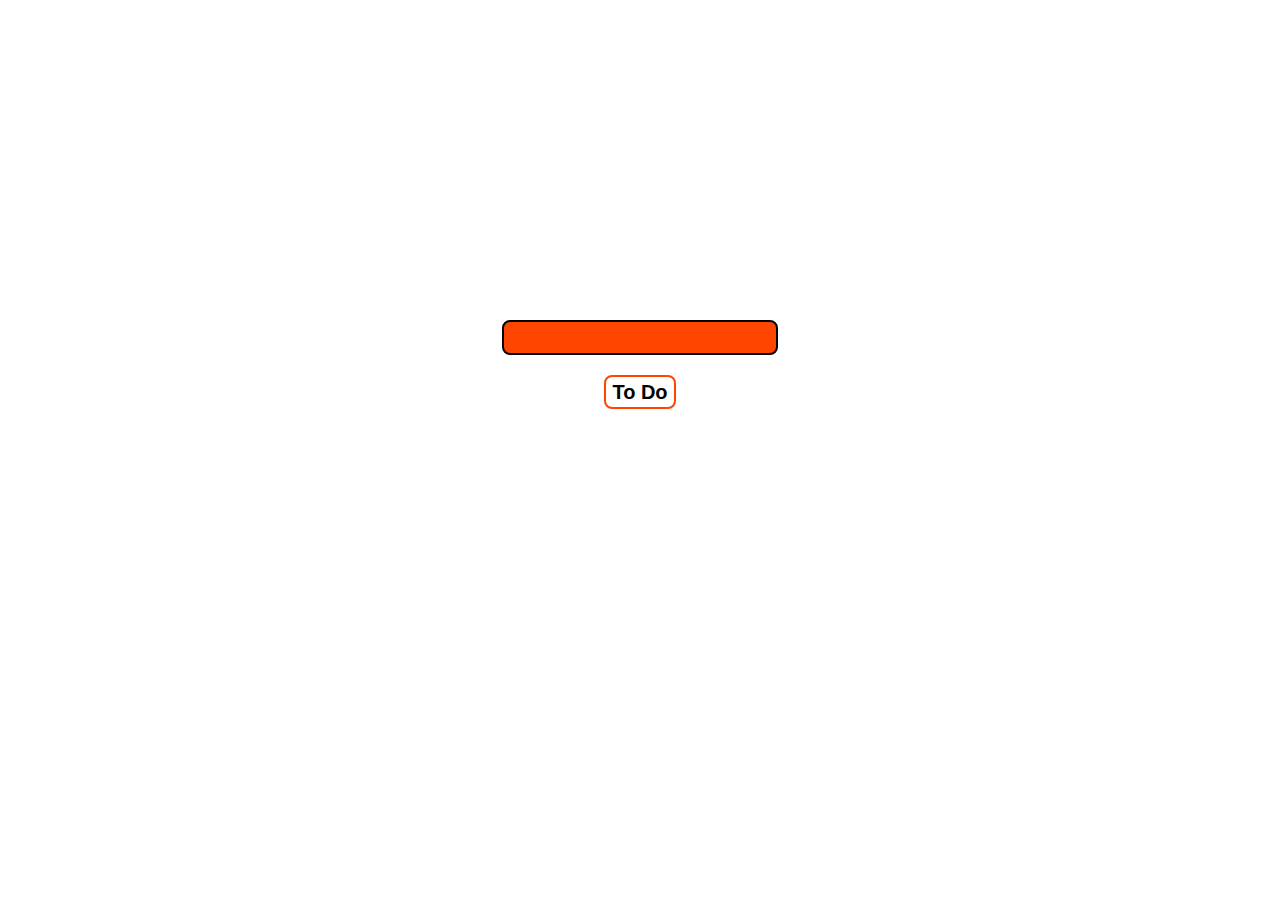
<file: inspire/index.html>
<html>

<head>
	<meta charset="UTF-8">
	<title>Inspire</title>
	<link rel="stylesheet" href="assets/css/style.css">
	<link rel="stylesheet" href="https://maxcdn.bootstrapcdn.com/bootstrap/3.3.6/css/bootstrap.min.css">
	
</head>

<body id="body">
	<div class="container-fluid">
		<div class="row">
			<div class="col-xs-12">
				<div class="span"><br><br><br><br></div>
			</div>
		</div>


 
		<div class="row rowwithstuff">
			<div class="col-xs-12 col-md-6 center-block text-center">
				<div id="weather">
				</div>

			</div>
			<div class="col-xs-12 col-md-6 center-block text-center">
            <div id="greeting"></div>
				<div id="clock">
			
				</div>
			</div>
		</div>
		<br>

	<!---	<div class="row rowwithstuff">
			<div class="col-xs-12 center-block text-center">
				<div id="clock">

				</div>
			</div>
		</div>
		<br> ---->

		<div class="row rowwithstuff">
			<div class="col-xs-12 center-block text-center">

				<div id="quote">

				</div>
			</div>
		</div>
		<br>
		<div class="row rowwithstuff">
			<div class="col-xs-12 center-block text-center">
				
				<form id="todoform">
					<input type="text" id="todoentry">
					<br>
					<button type="submit">To Do</button>
				</form>
				<div id="todo">

				</div>
			</div>
		</div>
		

		
		<script src="https://code.jquery.com/jquery-2.2.4.min.js"></script>
		<script src="app/init.js"></script>
		<script src="app/components/weather/weather-service.js"></script>
		<script src="app/components/image/image-service.js"></script>
		<script src="app/components/quote/quote-service.js"></script>
		<script src="app/components/todo/todo-service.js"></script>

		<!--Load your scripts below-->
		<script>
var person = prompt("Please enter your name");
if (person != null){
	$("#greeting").append('<p><h2>Hello, ' + person +'</h2></p>');}
</script>
		<script src="app/components/weather/weather-controller.js"></script>
		<script src="app/components/image/image-controller.js"></script>
		<script src="app/components/quote/quote-controller.js"></script>
		<script src="app/components/todo/todo-controller.js"></script>
		<script src="app/clock/clock-controller.js"></script>
		
		

	</div>
</body>

</html>
</file>
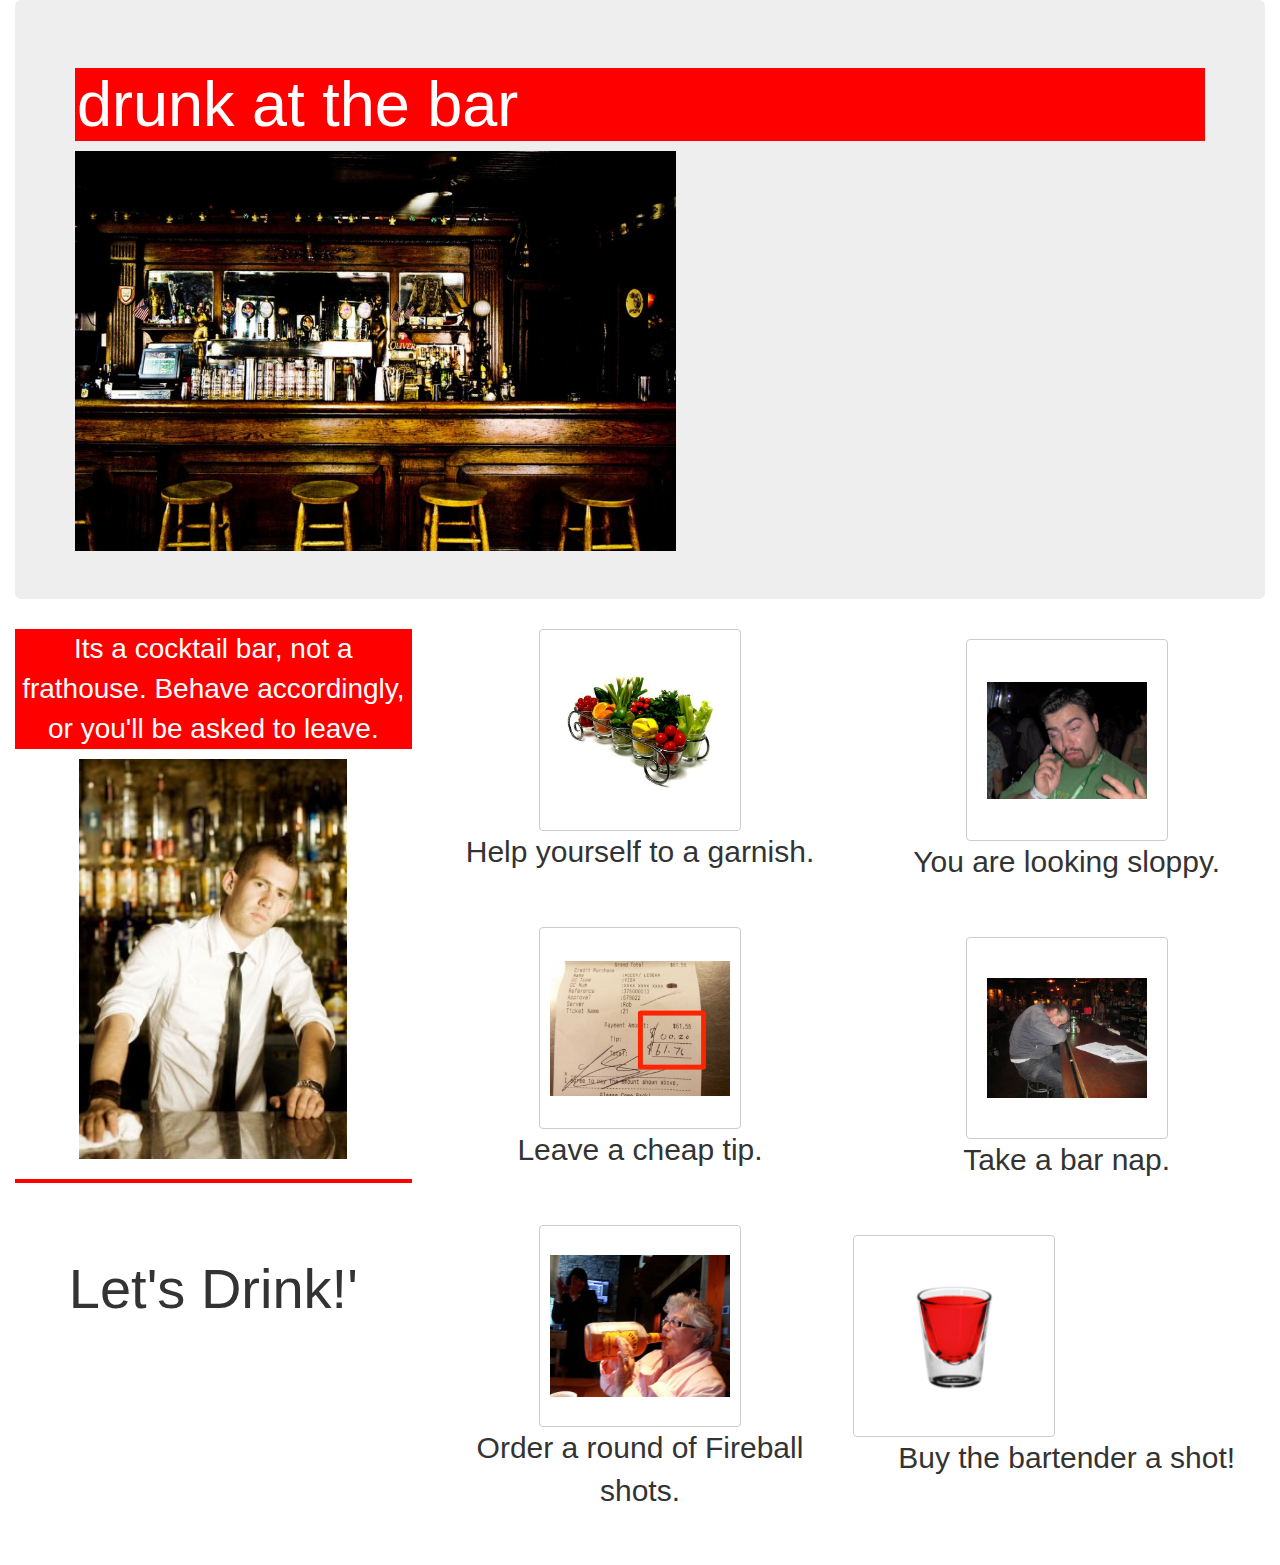
<file: MySlapBarGame/index.html>
<!DOCTYPE html>
<html lang="en">

<head>
    <meta charset="UTF-8">
    <title>Slap!</title>
    <link rel="stylesheet" href="https://maxcdn.bootstrapcdn.com/bootstrap/3.3.6/css/bootstrap.min.css">
    <link rel="stylesheet" href="style.css">
</head>

<body>
<div class="container-fluid">
<div class="jumbotron">
  <h1>drunk at the bar</h1>
  <div class="emptybar">
      <img  class="barphoto" src="emptybar.jpg" alt="empty bar">
         
  </div>
  </div>



  <div class="row toprow">
        <div class="col-xs-12 col-md-4 healthcounter">
            <div class="text-center">
                <p class="description">
                    Its a cocktail bar, not a frathouse.  Behave accordingly, or you'll be asked to leave.
                </p>
            <img class="bartender" src="bartender1.jpg" alt="bartender">
            </div> 
            <h1 id="healthcounter" class="text-center scoretext"></h1>
        <p class="text-center">
        </p>
            <p class="text-center actionmessage" id="message">Let's Drink!' 
            </p>
        </div>



        <div class="col-xs-12 col-md-4 text-center"> 
<div class="btn-group" role="group" aria-label="...">
  <button type="button" class="btn btn-default garnishbtn" onclick="garnish()"></button>
</div>
<span><p class="buttontext">Help yourself to a garnish.<br><br></p></span>

<div class="btn-group" role="group" aria-label="...">
  <button type="button" class="btn btn-default tipbtn" onclick="tip()"></button>
</div>
<span><p class="buttontext">Leave a cheap tip.<br><br></p></span>

<div class="btn-group" role="group" aria-label="...">
  <button type="button" class="btn btn-default fireballbtn" onclick="fireball()"></button>
</div>
<span><p class="buttontext">Order a round of Fireball shots.<br><br></p></span>

        </div>



        <div class="col-xs-12 col-md-4 text-center"><p>



<div class="btn-group" role="group" aria-label="...">
  <button type="button" class="btn btn-default sloppybtn" onclick="sloppy()"></button>
</div>
<span><p class="buttontext">You are looking sloppy.<br><br></p></span>


<div class="btn-group" role="group" aria-label="...">
  <button type="button" class="btn btn-default slurbtn" onclick="slur()"></button>
</div>
<span><p class="buttontext">Take a bar nap.<br><br><p></span>

</div>



<div class="btn-group redshotbutton" role="group" aria-label="...">
    <button type="button" onclick="buyshot()" class="btn btn-default shotglassbtn"></button>
</div>
<span><p class="buttontext text-center">Buy the bartender a shot!<br><br></p></span>
        </div>
    </div>

</div>
 <script src="app.js"></script>
</body>

</html>
</file>
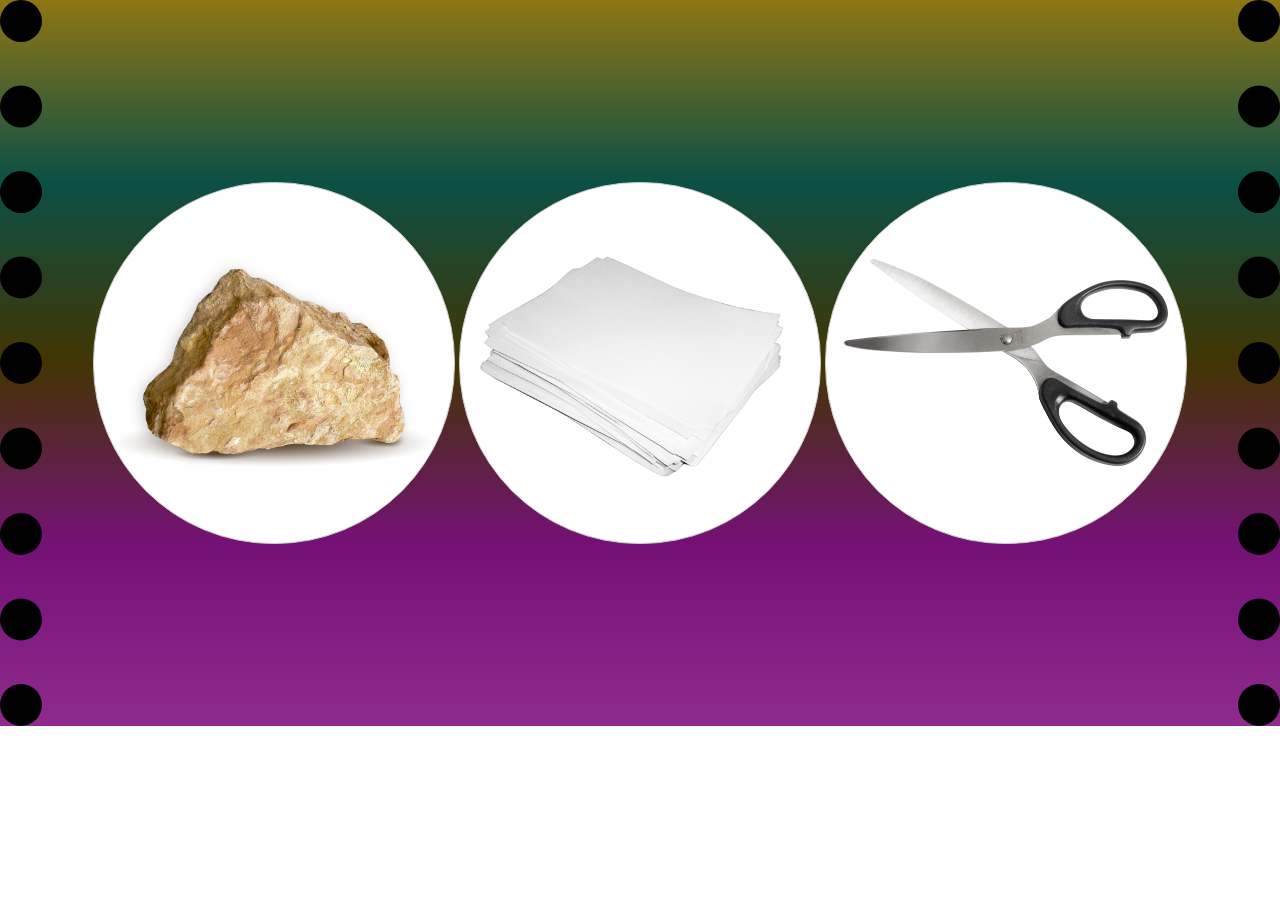
<file: RockPaperScissors/index.html>
<!DOCTYPE html>
<html lang="en">

<head>
	<meta charset="UTF-8">
	<title>Rock - Paper - Scissors</title>
	<link rel="stylesheet" href="https://maxcdn.bootstrapcdn.com/bootstrap/3.3.6/css/bootstrap.min.css">
	<link rel="stylesheet" href="style.css">
</head>

<body>
	<div class="bg-color">
	<div class="container-fluid">
		<div class="row">
<div class="col-sm-12 above"></div>
		</div>
		<div class="row">
			<div class="col-sm-12 content">
				<div id="banana">

					<div class="btn-group" role="group" aria-label="...">
						<button type="button" class="btn btn-default btn-lg rockbutton" onclick="play('rock')"></button></div>
						<div class="btn-group" role="group" aria-label="...">
						<button type="button" class="btn btn-default btn-lg paperbutton" onclick="play('paper')"></button></div>
						<div class="btn-group" role="group" aria-label="...">
						<button type="button" class="btn btn-default btn-lg scissorsbutton" onclick="play('scissors')"></button></div>
					</div>
				</div>
			</div>
		</div>

	
	

	<!--write html above this line-->
	<!--the following line is used to link your javascript file.-->
	<script src="app.js"></script>
</body>

</html>
</file>
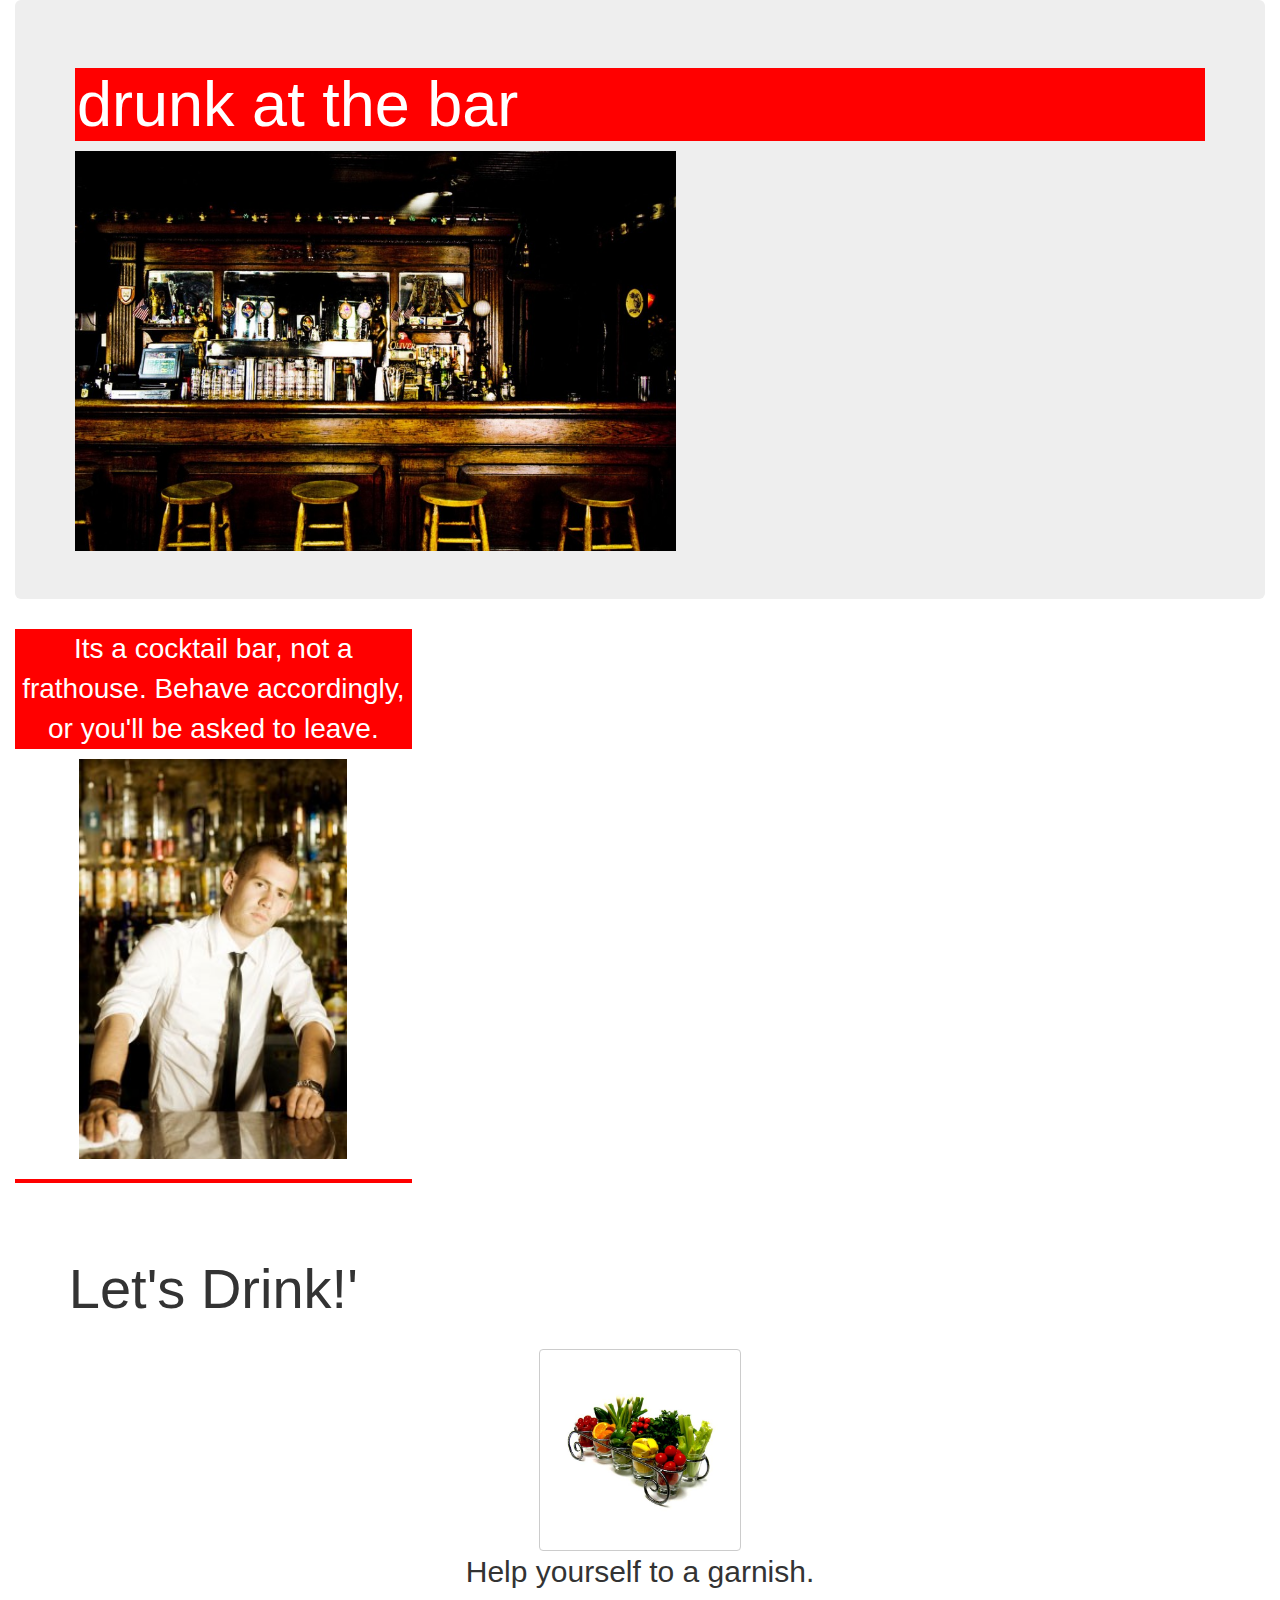
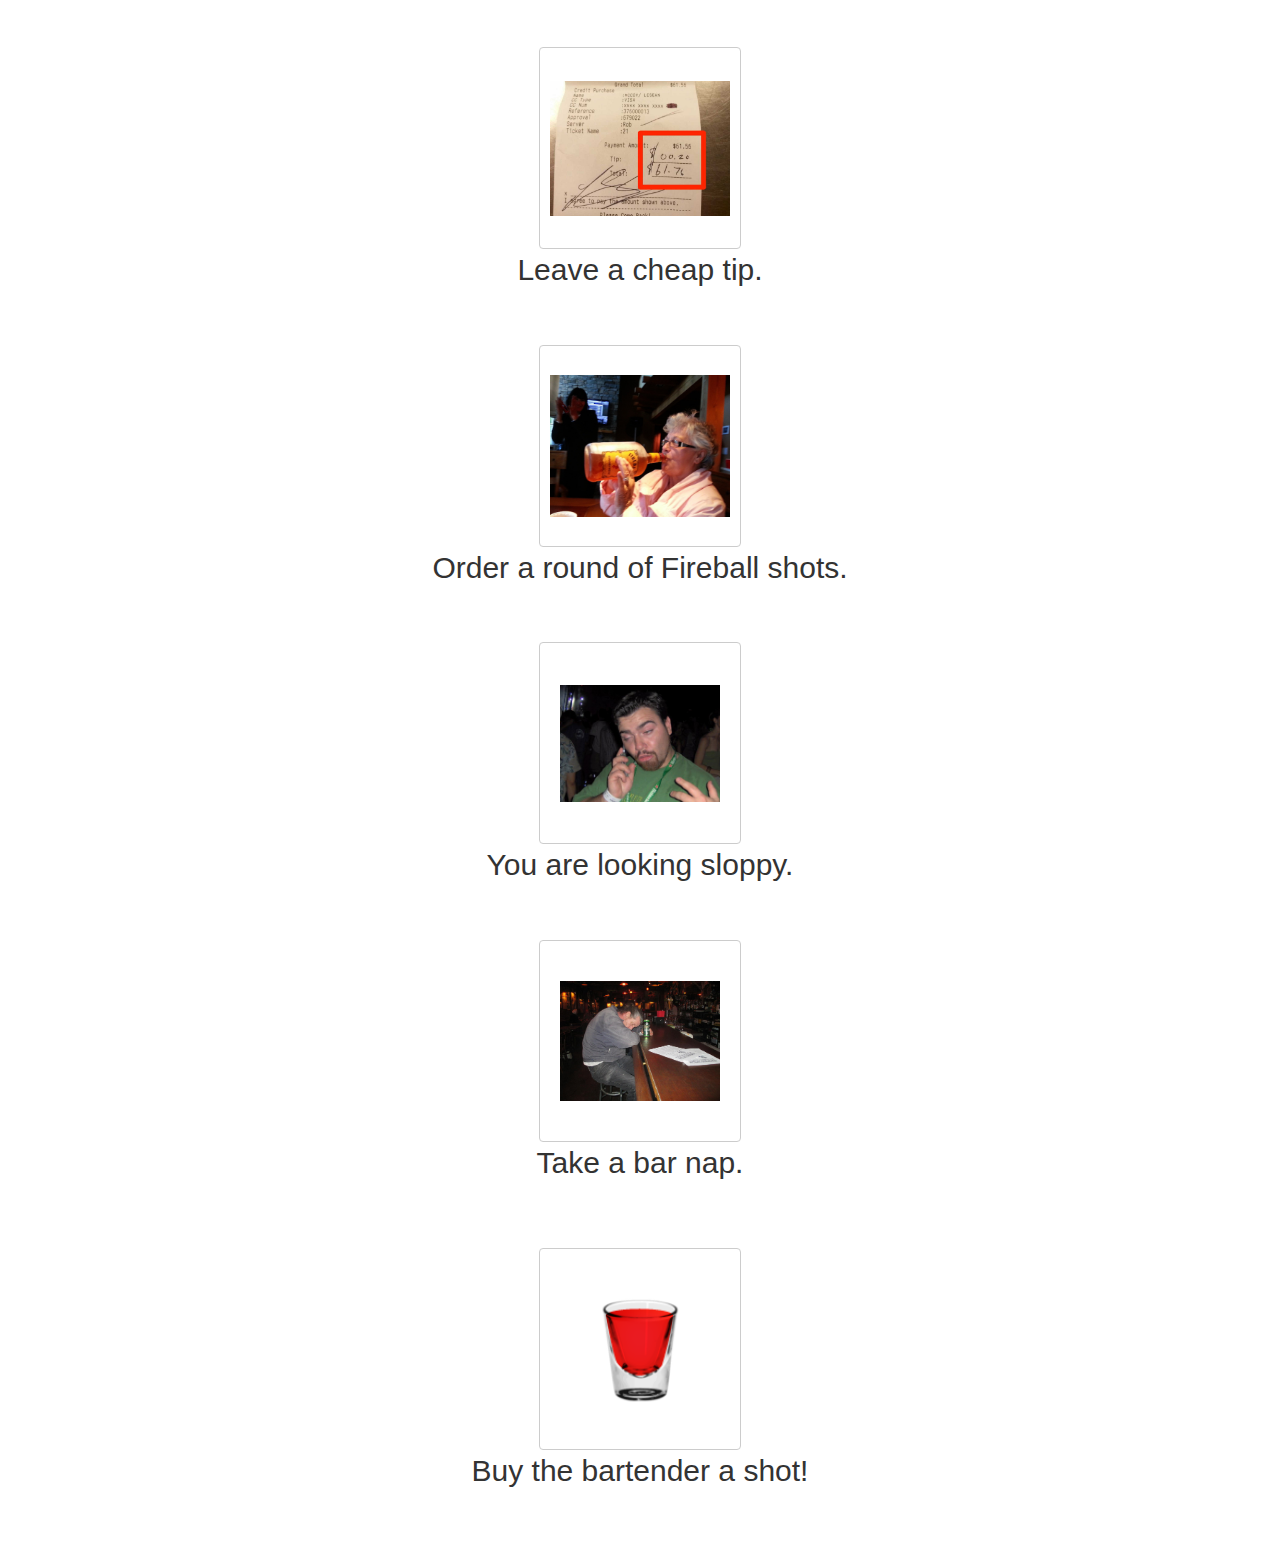
<file: MySlapBarGame/indexORIG.htm>
<!DOCTYPE html>
<html lang="en">

<head>
    <meta charset="UTF-8">
    <title>Slap!</title>
    <link rel="stylesheet" href="https://maxcdn.bootstrapcdn.com/bootstrap/3.3.6/css/bootstrap.min.css">
    <link rel="stylesheet" href="style.css">
</head>

<body>
<div class="container-fluid">
<div class="jumbotron">
  <h1>drunk at the bar</h1>
  <div class="emptybar">
      <img  class="barphoto" src="emptybar.jpg" alt="empty bar">
         
  </div>
  </div>



    <div class="row toprow">
        <div class="col-xs-12 col-md-4 healthcounter">
            <div class="text-center">
                <p class="description">
                    Its a cocktail bar, not a frathouse.  Behave accordingly, or you'll be asked to leave.
                </p>
            <img class="bartender" src="bartender1.jpg" alt="bartender">
            </div>
            <h1 id="healthcounter" class="text-center scoretext"></h1>
        <p class="text-center">
        </p>
            <p class="text-center actionmessage" id="message">Let's Drink!' 
            </p>
        </div>
        
    
       
        <!--- CENTER CONTENT---->
        <div class="col-xs-12 text-center"><p>

<div class="btn-group" role="group" aria-label="...">
  <button type="button" class="btn btn-default garnishbtn" onclick="garnish()"></button>
</div>
<span><p class="buttontext">Help yourself to a garnish.<br><br></p></span>
<div class="btn-group" role="group" aria-label="...">
  <button type="button" class="btn btn-default tipbtn" onclick="tip()"></button>
</div>
<span><p class="buttontext">Leave a cheap tip.<br><br></p></span>
<div class="btn-group" role="group" aria-label="...">
  <button type="button" class="btn btn-default fireballbtn" onclick="fireball()"></button>
</div>
<span><p class="buttontext">Order a round of Fireball shots.<br><br></p></span>
<div class="btn-group" role="group" aria-label="...">
  <button type="button" class="btn btn-default sloppybtn" onclick="sloppy()"></button>
</div>
<span><p class="buttontext">You are looking sloppy.<br><br></p></span>
<div class="btn-group" role="group" aria-label="...">
  <button type="button" class="btn btn-default slurbtn" onclick="slur()"></button>
</div>
<span><p class="buttontext">Take a bar nap.<br><br><p></span>
</div>


            </div>
        <!---   end center content ----->
        
    </div>
    <div class="row">
        <div class="col-xs-12 text-center">
            <p class="text-center">
                <div class="btn-group" role="group" aria-label="...">
  <button type="button" onclick="buyshot()" class="btn btn-default btn-block shotglassbtn"></button>
  
</div>
<br>
<span><p class="buttontext">Buy the bartender a shot!<br><br></p></span>
            </p>
        </div>
    </div>
</div>

    <script src="app.js"></script>
</body>

</html>
</file>
<file: inspire/assets/css/style.css>
p.boldme{
    font: bold;
    opacity: 1 !important; 
} 
.center-block{
    padding-top: 2em;
    padding-bottom: 2em; 
    font-weight: bold;
    font-size: 20px;
    color: black;
background: radial-gradient(ellipse at center, rgba(255,255,255,1) 26%,rgba(255,255,255,0.66) 36%,rgba(255,255,255,0.42) 43%,rgba(255,255,255,0.14) 51%,rgba(255,255,255,0) 55%,rgba(255,255,255,0) 62%,rgba(255,255,255,0) 65%); 
}


#body{
    background-repeat: no-repeat;
}
#body{
    background-size: cover;
}
h3{
    font-weight: bold;
    opacity: 1;
}
}
.rowwithstuff{
    padding-bottom: 1em;
}
#todoentry{
    margin-bottom: 1em;
}
input{
    background-color: orangered;
    color: white;
    border: 2px solid black;
    border-radius: 8px;
}
button{
    border-radius: 8px;
    background-color: white;
    color: black;
    border: 2px solid orangered;
}
</file>
<file: MySlapBarGame/style.css>
.btn-group
{
 justify-content: right; 
}
.garnishbtn
{
    background-image: url(bargarnishes.jpeg);
    background-size: 80%;
    background-repeat: no-repeat;
    padding: 5em;
    background-position: center;
    color: white;
    font-size: 20px;
    }
    .tipbtn
    {
    background-image: url(tipreciept.jpg);
    background-size: 90%;
    background-repeat: no-repeat;
    padding: 5em;
    background-position: center;
    color: white;
    font-size: 20px;
    }
    .fireballbtn
    {
    background-image: url(FireballGrandma.jpg);
    background-size: 90%;
    background-repeat: no-repeat;
    padding: 5em;
    background-position: center;
    color: white;
    font-size: 20px;
    }
.sloppybtn
{
background-image: url(Drunk-Guy.jpg);
    background-size: 80%;
    background-repeat: no-repeat;
    padding: 5em;
    background-position: center;
    color: white;
    font-size: 20px;
}
.slurbtn
{
background-image: url(sleepyguy.jpg);
    background-size: 80%;
    background-repeat: no-repeat;
    padding: 5em;
    background-position: center;
    color: white;
    font-size: 20px;
}
.shotglassbtn
{
    background-image: url(shotglass.png);
    background-size: 80%;
    background-repeat: no-repeat;
    padding: 5em;
    background-position: center;
    color: white;
    font-size: 20px;
}
.buttontext
{
    font-size: 30px;
}
.barphoto
{
    height: 400px;
}
.actionmessage
{
    padding-top: 1em;
    font-size: 4em;
}
.bartender
{
    height: 400px;
    
}
h1{
    border: 2px solid red;
    background-color: red;
    color: white;
}
.jumbotron
{
    color: white;
}
.scoretext
{
    font-size: 4em;
}
.description
{
    font-size: 2em;
    background-color: red;
    color: white;
}
</file>
<file: RockPaperScissors/style.css>
.btn-group
{
}
.banana
{
}
.content
{
    text-align: center;
    align-content: center;
}
.above
{
    height: 13em;
}
.rockbutton
{
    background-image: url(rock.png);
    background-size: 90%;
    background-repeat: no-repeat;
    padding: 10em;
    background-position: center;
    
    
}
.paperbutton
{
background-image: url(paper.png);
    background-size: contain;
    background-repeat: no-repeat;
    padding: 10em;
    background-position: center;
    
}
.scissorsbutton
{
    background-image: url(scissors.png);
    background-size: 90%;
    background-repeat: no-repeat;
    padding: 10em;
    background-position: center;
}
.bg-color
{
    background: linear-gradient(#8F7514, #0B5045, #433503, #751176, #8F2B8F);
    padding-bottom: 13em;
    border-left: 3em dotted black;
    border-right: 3em dotted black;

}
.btn
{
    border-radius: 10em;

}
.btn:focus, .btn:active{
    outline: none !important;
}
</file>
